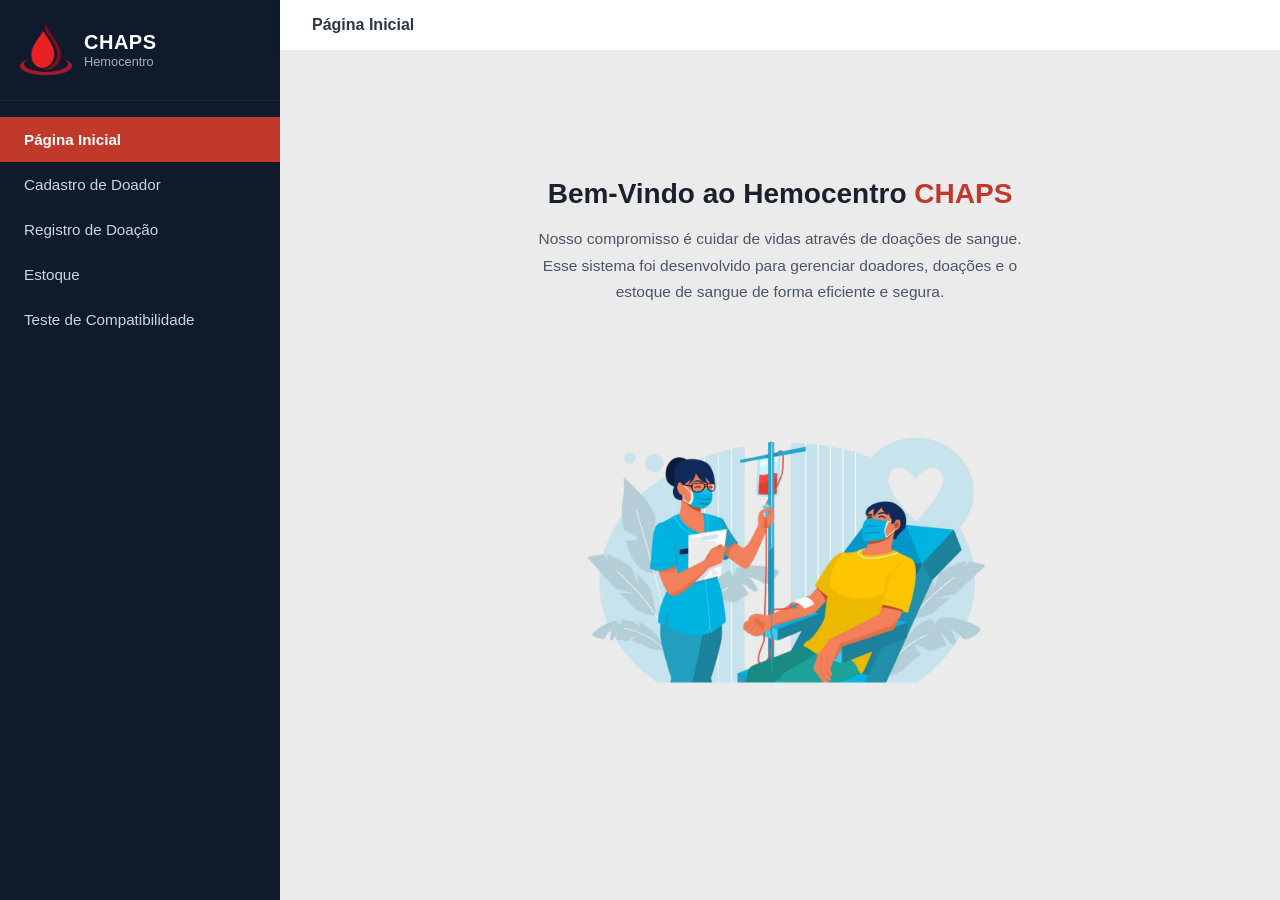
<file: src/web/index.html>
<!DOCTYPE html>
<!--
Click nbfs://nbhost/SystemFileSystem/Templates/Licenses/license-default.txt to change this license
Click nbfs://nbhost/SystemFileSystem/Templates/JSP_Servlet/Html.html to edit this template
-->
<html>
    <head>
    <meta charset="UTF-8">
    <meta name="viewport" content="width=device-width, initial-scale=1.0">
    <title>Pagina Inicial</title>
    <link rel="stylesheet" href="style/index.css">
</head>
<body>
    
    
  <!-- SIDEBAR -->
  <aside class="sidebar">
    <div class="sidebar-logo">
      <img src="img/logo.png" alt="Logo CHAPS" class="logo-img" />
      <div class="logo-text">
        <span class="logo-name">CHAPS</span>
        <span class="logo-sub">Hemocentro</span>
      </div>
    </div>
 
    <nav class="sidebar-nav">
      <a href="index.html" class="nav-item active">Página Inicial</a>
      <a href="cadastroDoador.html" class="nav-item">Cadastro de Doador</a>
      <a href="registroDoacao.html" class="nav-item">Registro de Doação</a>
      <a href="estoque.html" class="nav-item">Estoque</a>
      <a href="compatibilidade.html" class="nav-item">Teste de Compatibilidade</a>
    </nav>
  </aside>
 
  <!-- MAIN CONTENT -->
  <main class="main-content">
    <header class="topbar">
      <span>Página Inicial</span>
    </header>
 
    <section class="hero">
      <div class="hero-text">
        <h1>Bem-Vindo ao Hemocentro <span class="highlight">CHAPS</span></h1>
        <p>
          Nosso compromisso é cuidar de vidas através de doações de sangue.<br/>
          Esse sistema foi desenvolvido para gerenciar doadores, doações e o<br/>
          estoque de sangue de forma eficiente e segura.
        </p>
      </div>
      <div class="hero-image">
        <img src="img/imgNurse.png" alt="Enfermeira e doador" />
      </div>
    </section>
  </main>

</body>
</html>
</file>
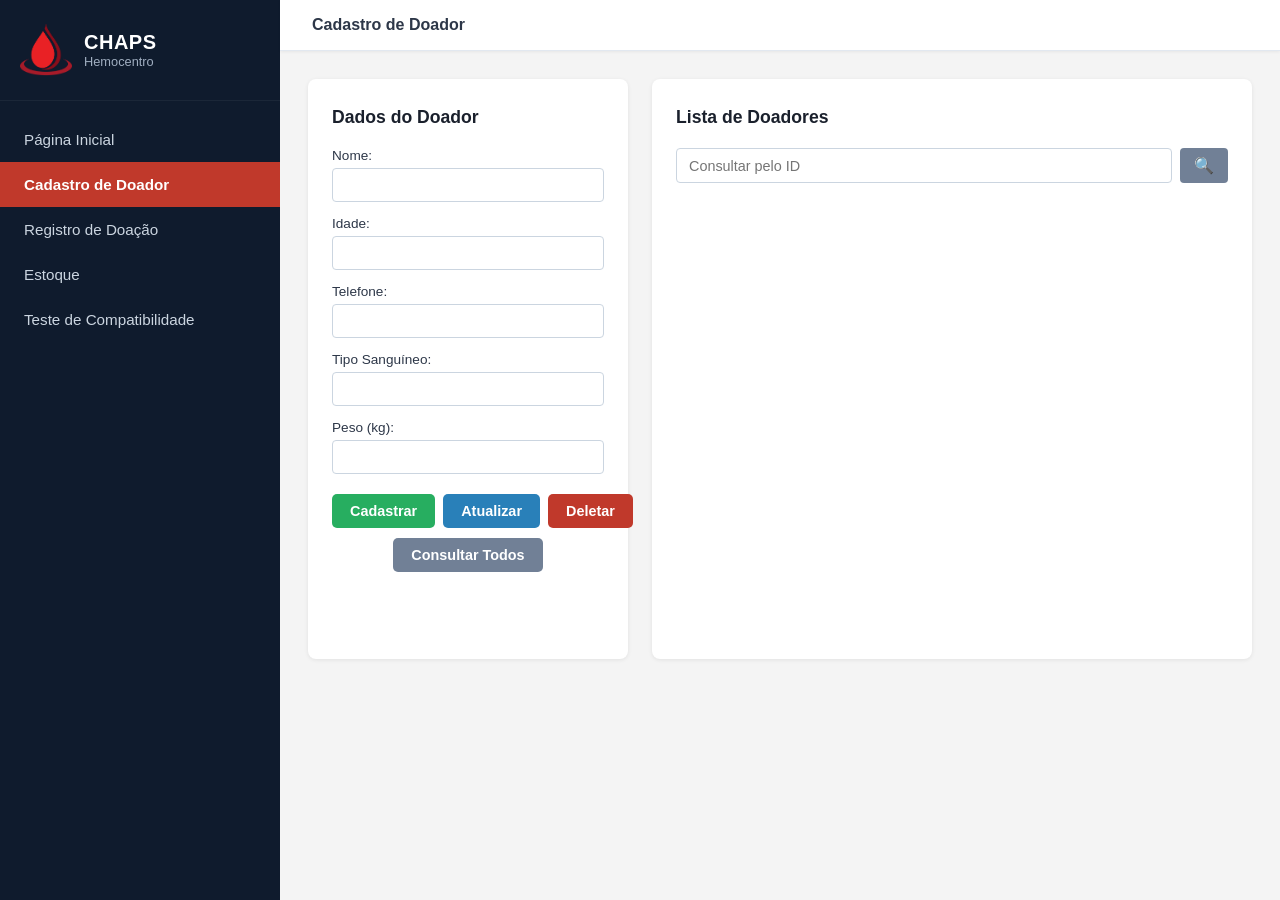
<file: src/web/cadastroDoador.html>
<!DOCTYPE html>
<!--
Click nbfs://nbhost/SystemFileSystem/Templates/Licenses/license-default.txt to change this license
Click nbfs://nbhost/SystemFileSystem/Templates/JSP_Servlet/Html.html to edit this template
-->
<html>
   <head>
    <meta charset="UTF-8">
    <meta name="viewport" content="width=device-width, initial-scale=1.0">
    <title>Cadastro de Doadores</title>
    <link rel="stylesheet" href="style/cadastroDoador.css">
</head>
<body>
    
    
  <!-- SIDEBAR -->
  <aside class="sidebar">
    <div class="sidebar-logo">
      <img src="img/logo.png" alt="Logo CHAPS" class="logo-img" />
      <div class="logo-text">
        <span class="logo-name">CHAPS</span>
        <span class="logo-sub">Hemocentro</span>
      </div>
    </div>
 
    <nav class="sidebar-nav">
      <a href="index.html" class="nav-item">Página Inicial</a>
      <a href="cadastroDoador.html" class="nav-item active">Cadastro de Doador</a>
      <a href="registroDoacao.html" class="nav-item">Registro de Doação</a>
      <a href="estoque.html" class="nav-item">Estoque</a>
      <a href="compatibilidade.html" class="nav-item">Teste de Compatibilidade</a>
    </nav>
  </aside>
 
  <!-- MAIN CONTENT -->
  <main class="main-content">
    <header class="topbar">
      <span>Cadastro de Doador</span>
    </header>
 
    <div class="page-body">
 
      <!-- CARD: Formulário -->
      <div class="card form-card">
        <h2 class="card-title">Dados do Doador</h2>
 
        <div class="form-group">
          <label for="nome">Nome:</label>
          <input type="text" id="nome" name="nome" />
        </div>
 
        <div class="form-group">
          <label for="idade">Idade:</label>
          <input type="text" id="idade" name="idade" />
        </div>
 
        <div class="form-group">
          <label for="telefone">Telefone:</label>
          <input type="tel" id="telefone" name="telefone" />
        </div>
 
        <div class="form-group">
          <label for="tipo">Tipo Sanguíneo:</label>
          <input type="text" id="tipo" name="tipo" />
        </div>
 
        <div class="form-group">
          <label for="peso">Peso (kg):</label>
          <input type="text" id="peso" name="peso" />
        </div>
 
        <div class="btn-row">
          <button class="btn btn-green">Cadastrar</button>
          <button class="btn btn-blue">Atualizar</button>
          <button class="btn btn-red">Deletar</button>
        </div>
 
        <div class="btn-row-center">
          <button class="btn btn-gray">Consultar Todos</button>
        </div>
      </div>
 
      <!-- CARD: Lista de Doadores -->
      <div class="card list-card">
        <h2 class="card-title">Lista de Doadores</h2>
 
        <div class="search-row">
          <input type="text" id="searchId" placeholder="Consultar pelo ID" class="search-input" />
          <button class="btn btn-search">🔍</button>
        </div>
 
        <!-- Tabela será populada via banco de dados -->
        <div class="table-wrapper" id="tabelaDoadores">
          <!-- Exemplo da estrutura da tabela que virá do banco:
 
          <table>
            <thead>
              <tr>
                <th>ID</th>
                <th>Nome</th>
                <th>Idade</th>
                <th>Telefone</th>
                <th>Tipo Sanguíneo</th>
                <th>Peso (kg)</th>
              </tr>
            </thead>
            <tbody>
              <tr>
                <td>1</td>
                <td>João Silva</td>
                <td>28</td>
                <td>(11) 99999-0000</td>
                <td>O+</td>
                <td>75</td>
              </tr>
            </tbody>
          </table>
 
          -->
        </div>
      </div>
 
    </div>
  </main>

</body>
</html>
</file>
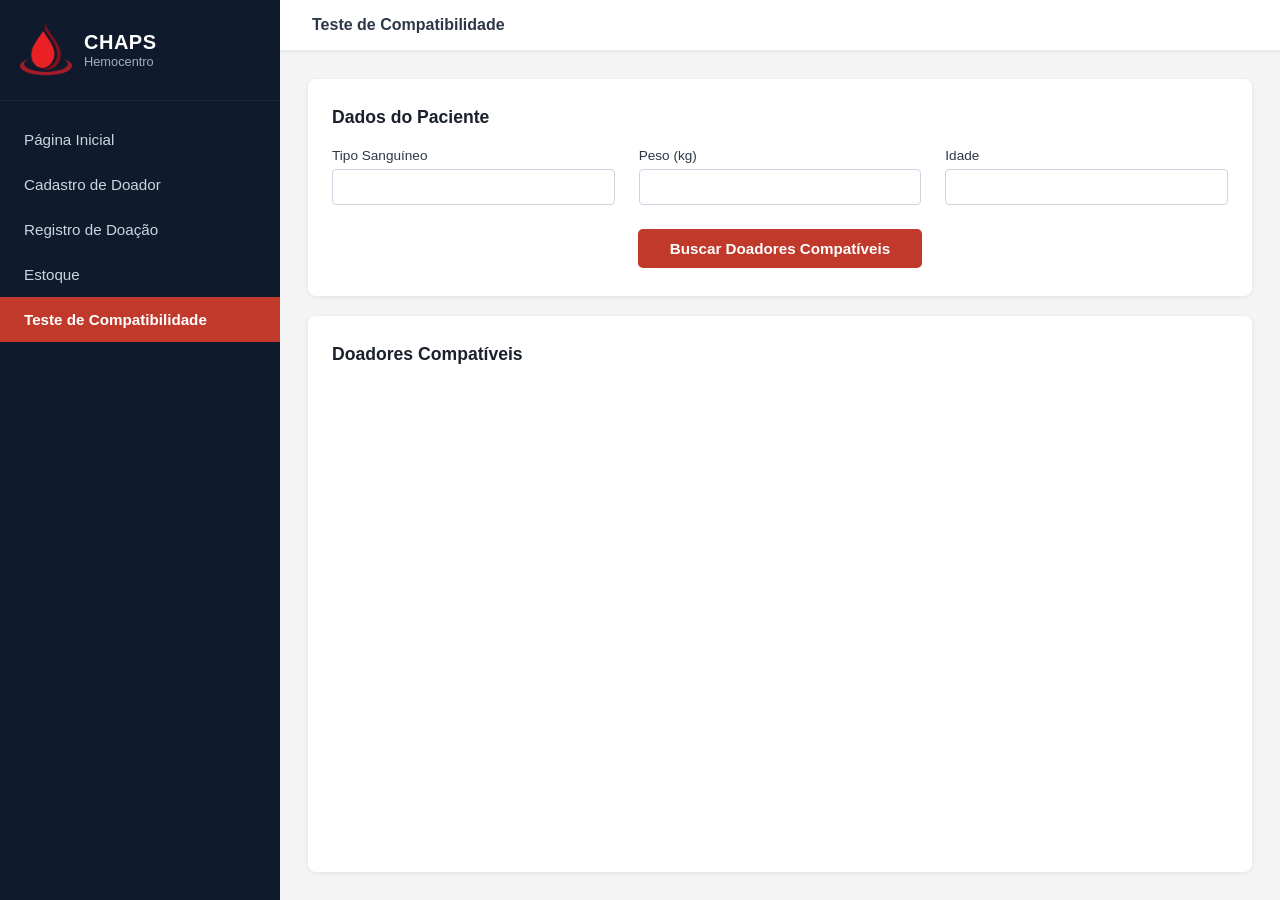
<file: src/web/compatibilidade.html>
<!DOCTYPE html>
<!--
Click nbfs://nbhost/SystemFileSystem/Templates/Licenses/license-default.txt to change this license
Click nbfs://nbhost/SystemFileSystem/Templates/JSP_Servlet/Html.html to edit this template
-->
<html>
   <head>
    <meta charset="UTF-8">
    <meta name="viewport" content="width=device-width, initial-scale=1.0">
    <title>Teste de Compatibilidade</title>
    <link rel="stylesheet" href="style/compatibilidade.css">
</head>
<body>
      <!-- SIDEBAR -->
  <aside class="sidebar">
    <div class="sidebar-logo">
      <img src="img/logo.png" alt="Logo CHAPS" class="logo-img" />
      <div class="logo-text">
        <span class="logo-name">CHAPS</span>
        <span class="logo-sub">Hemocentro</span>
      </div>
    </div>
 
    <nav class="sidebar-nav">
      <a href="index.html" class="nav-item">Página Inicial</a>
      <a href="cadastroDoador.html" class="nav-item">Cadastro de Doador</a>
      <a href="registroDoacao.html" class="nav-item">Registro de Doação</a>
      <a href="estoque.html" class="nav-item">Estoque</a>
      <a href="compatibilidade.html" class="nav-item active">Teste de Compatibilidade</a>
    </nav>
  </aside>
 
  <!-- MAIN CONTENT -->
  <main class="main-content">
    <header class="topbar">
      <span>Teste de Compatibilidade</span>
    </header>
 
    <div class="page-body">
 
      <!-- CARD: Dados do Paciente -->
      <div class="card form-card">
        <h2 class="card-title">Dados do Paciente</h2>
 
        <div class="form-row">
          <div class="form-group">
            <label for="tipo">Tipo Sanguíneo</label>
            <input type="text" id="tipo" name="tipo" />
          </div>
 
          <div class="form-group">
            <label for="peso">Peso (kg)</label>
            <input type="text" id="peso" name="peso" />
          </div>
 
          <div class="form-group">
            <label for="idade">Idade</label>
            <input type="text" id="idade" name="idade" />
          </div>
        </div>
 
        <div class="btn-row-center">
          <button class="btn btn-red">Buscar Doadores Compatíveis</button>
        </div>
      </div>
 
      <!-- CARD: Doadores Compatíveis -->
      <div class="card result-card">
        <h2 class="card-title">Doadores Compatíveis</h2>
 
        <!-- Tabela populada via banco de dados -->
        <div class="table-wrapper" id="tabelaCompatíveis">
          <!-- Estrutura da tabela que virá do banco:
 
          <table>
            <thead>
              <tr>
                <th>ID</th>
                <th>Nome</th>
                <th>Tipo Sanguíneo</th>
                <th>Peso (kg)</th>
                <th>Telefone</th>
              </tr>
            </thead>
            <tbody>
              <tr>
                <td>2</td>
                <td>Maria Souza</td>
                <td>O+</td>
                <td>68</td>
                <td>(11) 98888-1111</td>
              </tr>
            </tbody>
          </table>
 
          -->
        </div>
      </div>
 
    </div>
  </main>
</body>
</html>
</file>
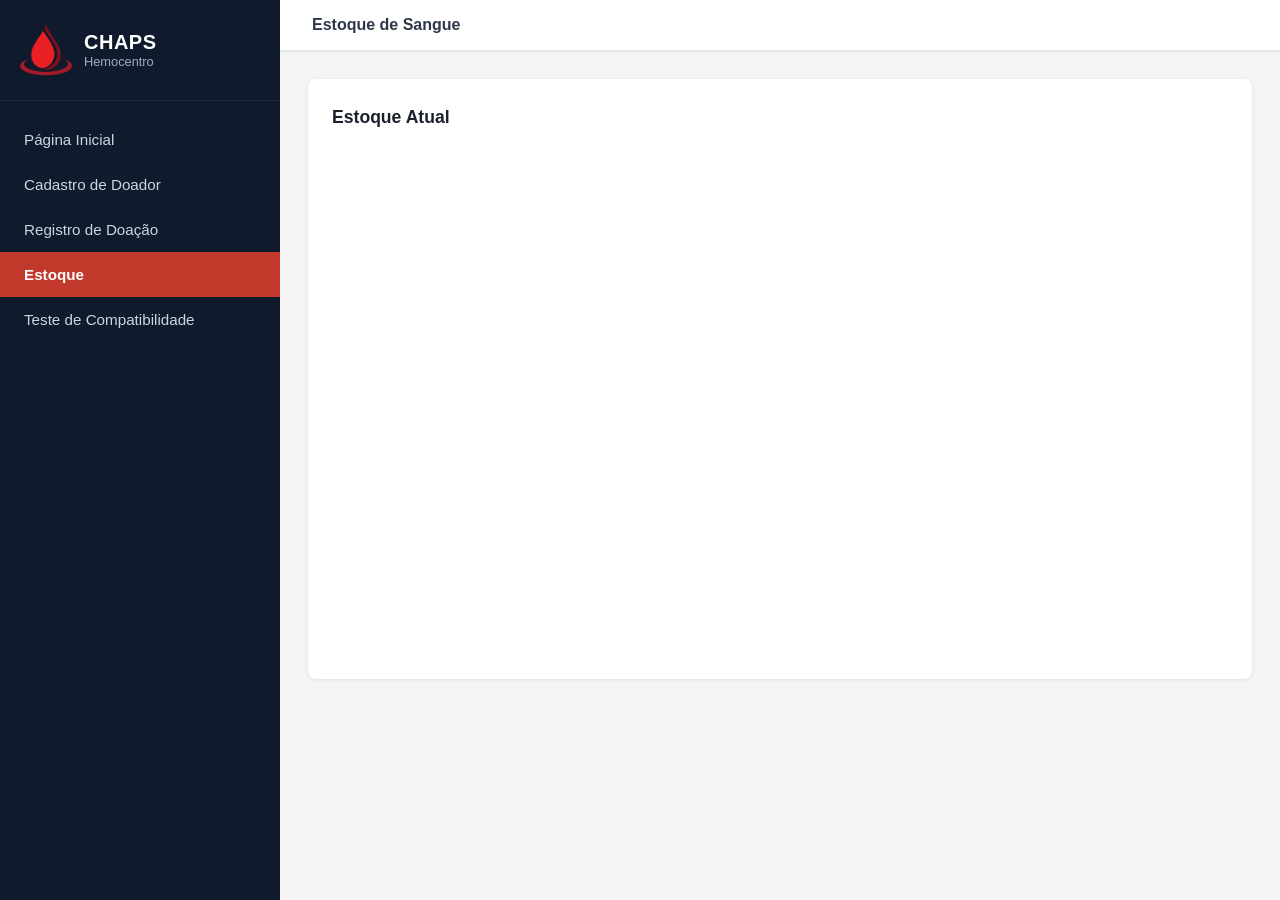
<file: src/web/estoque.html>
<!DOCTYPE html>
<!--
Click nbfs://nbhost/SystemFileSystem/Templates/Licenses/license-default.txt to change this license
Click nbfs://nbhost/SystemFileSystem/Templates/JSP_Servlet/Html.html to edit this template
-->
<html>
   <head>
    <meta charset="UTF-8">
    <meta name="viewport" content="width=device-width, initial-scale=1.0">
    <title>Estoque de Sangue</title>
    <link rel="stylesheet" href="style/estoque.css">
</head>
<body>
    
      <!-- SIDEBAR -->
  <aside class="sidebar">
    <div class="sidebar-logo">
      <img src="img/logo.png" alt="Logo CHAPS" class="logo-img" />
      <div class="logo-text">
        <span class="logo-name">CHAPS</span>
        <span class="logo-sub">Hemocentro</span>
      </div>
    </div>
 
    <nav class="sidebar-nav">
      <a href="index.html" class="nav-item">Página Inicial</a>
      <a href="cadastroDoador.html" class="nav-item">Cadastro de Doador</a>
      <a href="registroDoacao.html" class="nav-item">Registro de Doação</a>
      <a href="estoque.html" class="nav-item active">Estoque</a>
      <a href="compatibilidade.html" class="nav-item">Teste de Compatibilidade</a>
    </nav>
  </aside>
 
  <!-- MAIN CONTENT -->
  <main class="main-content">
    <header class="topbar">
      <span>Estoque de Sangue</span>
    </header>
 
    <div class="page-body">
      <div class="card">
        <h2 class="card-title">Estoque Atual</h2>
 
        <!-- Tabela populada via banco de dados -->
        <div class="table-wrapper" id="tabelaEstoque">
          <!-- Estrutura da tabela que virá do banco:
 
          <table>
            <thead>
              <tr>
                <th>Tipo Sanguíneo</th>
                <th>Quantidade Disponível (ml)</th>
              </tr>
            </thead>
            <tbody>
              <tr>
                <td>A+</td>
                <td>1350</td>
              </tr>
              <tr>
                <td>O-</td>
                <td>900</td>
              </tr>
            </tbody>
          </table>
 
          -->
        </div>
      </div>
    </div>
  </main>

</body>
</html>
</file>
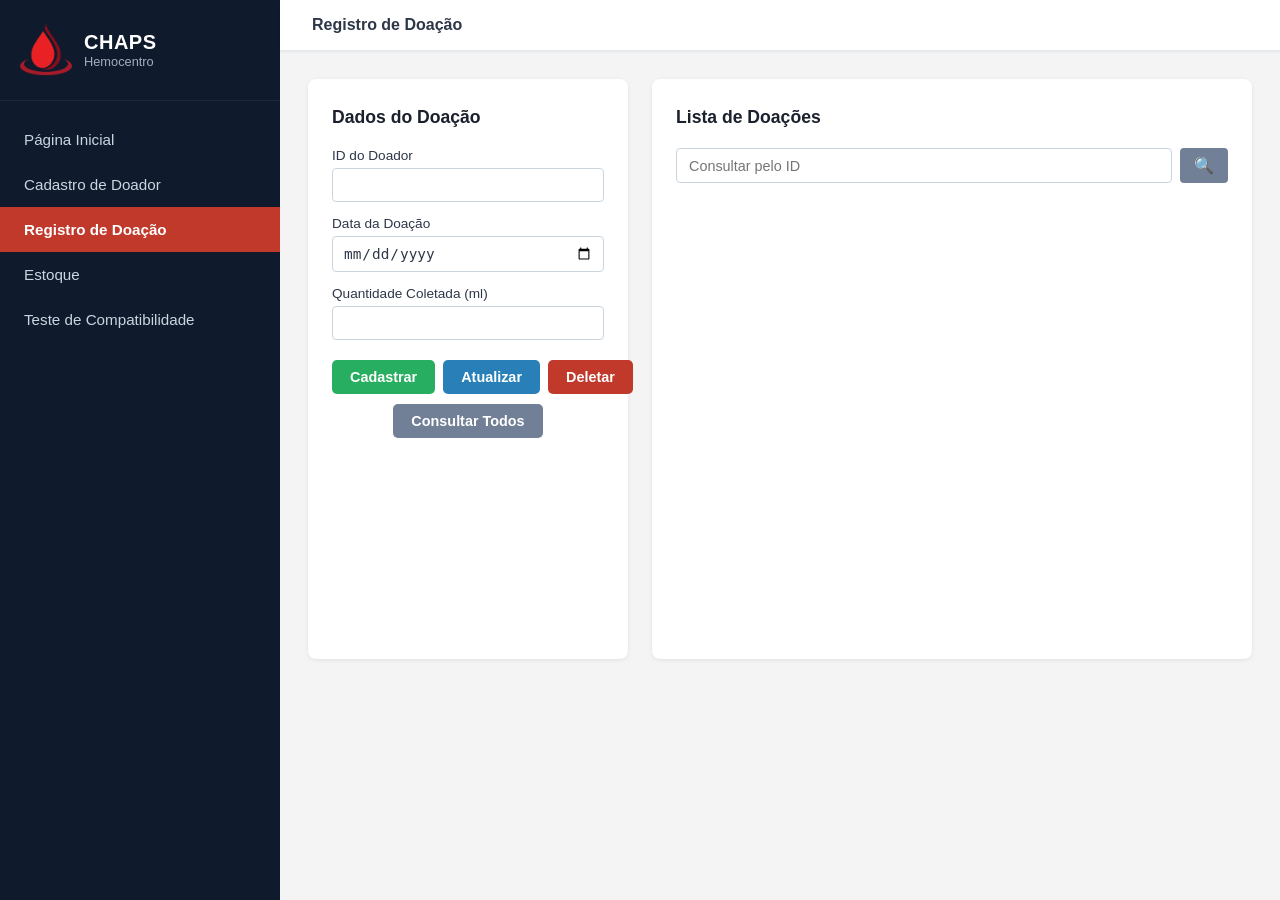
<file: src/web/registroDoacao.html>
<!DOCTYPE html>
<!--
Click nbfs://nbhost/SystemFileSystem/Templates/Licenses/license-default.txt to change this license
Click nbfs://nbhost/SystemFileSystem/Templates/JSP_Servlet/Html.html to edit this template
-->
<html>
    <head>
    <meta charset="UTF-8">
    <meta name="viewport" content="width=device-width, initial-scale=1.0">
    <title>Registro de Doações</title>
    <link rel="stylesheet" href="style/registroDoacao.css">
</head>
<body>

     
  <!-- SIDEBAR -->
  <aside class="sidebar">
    <div class="sidebar-logo">
      <img src="img/logo.png" alt="Logo CHAPS" class="logo-img" />
      <div class="logo-text">
        <span class="logo-name">CHAPS</span>
        <span class="logo-sub">Hemocentro</span>
      </div>
    </div>
 
    <nav class="sidebar-nav">
      <a href="index.html" class="nav-item">Página Inicial</a>
      <a href="cadastroDoador.html" class="nav-item">Cadastro de Doador</a>
      <a href="registroDoacao.html" class="nav-item active">Registro de Doação</a>
      <a href="estoque.html" class="nav-item">Estoque</a>
      <a href="compatibilidade.html" class="nav-item">Teste de Compatibilidade</a>
    </nav>
  </aside>
 
  <!-- MAIN CONTENT -->
  <main class="main-content">
    <header class="topbar">
      <span>Registro de Doação</span>
    </header>
 
    <div class="page-body">
 
      <!-- CARD: Formulário -->
      <div class="card form-card">
        <h2 class="card-title">Dados do Doação</h2>
 
        <div class="form-group">
          <label for="idDoador">ID do Doador</label>
          <input type="number" id="idDoador" name="idDoador" />
        </div>
 
        <div class="form-group">
          <label for="dataDoacao">Data da Doação</label>
          <input type="date" id="dataDoacao" name="dataDoacao" />
        </div>
 
        <div class="form-group">
          <label for="quantidade">Quantidade Coletada (ml)</label>
          <input type="number" id="quantidade" name="quantidade" />
        </div>
 
        <div class="btn-row">
          <button class="btn btn-green">Cadastrar</button>
          <button class="btn btn-blue">Atualizar</button>
          <button class="btn btn-red">Deletar</button>
        </div>
 
        <div class="btn-row-center">
          <button class="btn btn-gray">Consultar Todos</button>
        </div>
      </div>
 
      <!-- CARD: Lista de Doações -->
      <div class="card list-card">
        <h2 class="card-title">Lista de Doações</h2>
 
        <div class="search-row">
          <input type="text" id="searchId" placeholder="Consultar pelo ID" class="search-input" />
          <button class="btn-search">🔍</button>
        </div>
 
        <!-- Tabela será populada via banco de dados -->
        <div class="table-wrapper" id="tabelaDoacoes">
          <!-- Estrutura da tabela que virá do banco:
 
          <table>
            <thead>
              <tr>
                <th>ID</th>
                <th>ID do Doador</th>
                <th>Data da Doação</th>
                <th>Quantidade (ml)</th>
              </tr>
            </thead>
            <tbody>
              <tr>
                <td>1</td>
                <td>3</td>
                <td>2024-05-10</td>
                <td>450</td>
              </tr>
            </tbody>
          </table>
 
          -->
        </div>
      </div>
 
    </div>
  </main>

</body>
</html>
</file>
<file: src/web/style/index.css>
/*
Click nbfs://nbhost/SystemFileSystem/Templates/Licenses/license-default.txt to change this license
Click nbfs://nbhost/SystemFileSystem/Templates/JSP_Servlet/CascadeStyleSheet.css to edit this template
*/
/* 
    Created on : 26 de mai. de 2026, 20:57:11
    Author     : julia
*/
/* ── Reset & Base ── */
*, *::before, *::after {
  box-sizing: border-box;
  margin: 0;
  padding: 0;
}

body {
  display: flex;
  min-height: 100vh;
  font-family: 'Segoe UI', Tahoma, Geneva, Verdana, sans-serif;
  background: #f0f0f0;
}

/* ── SIDEBAR ── */
.sidebar {
  width: 280px;
  min-height: 100vh;
  background-color: #0f1b2d;
  display: flex;
  flex-direction: column;
  flex-shrink: 0;
}

/* Logo area */
.sidebar-logo {
  display: flex;
  align-items: center;
  gap: 12px;
  padding: 24px 20px;
  border-bottom: 1px solid rgba(255,255,255,0.05);
}

.logo-img {
  width: 52px;
  height: 52px;
  object-fit: contain;
}

.logo-text {
  display: flex;
  flex-direction: column;
}

.logo-name {
  color: #ffffff;
  font-size: 1.25rem;
  font-weight: 700;
  letter-spacing: 0.5px;
}

.logo-sub {
  color: #a0aec0;
  font-size: 0.8rem;
  font-weight: 400;
}

/* Nav items */
.sidebar-nav {
  display: flex;
  flex-direction: column;
  margin-top: 16px;
}

.nav-item {
  display: flex;
  align-items: center;
  gap: 10px;
  padding: 14px 24px;
  color: #cbd5e0;
  text-decoration: none;
  font-size: 0.95rem;
  font-weight: 400;
  transition: background 0.2s, color 0.2s;
}

.nav-item:hover {
  background-color: rgba(255,255,255,0.06);
  color: #ffffff;
}

.nav-item.active {
  background-color: #c0392b;
  color: #ffffff;
  font-weight: 600;
}

/* ── MAIN CONTENT ── */
.main-content {
  flex: 1;
  display: flex;
  flex-direction: column;
  background: #f4f4f4;
}

/* Top bar */
.topbar {
  background: #ffffff;
  padding: 16px 32px;
  font-size: 1rem;
  font-weight: 600;
  color: #2d3748;
  border-bottom: 1px solid #e2e8f0;
  box-shadow: 0 1px 3px rgba(0,0,0,0.06);
}

/* Hero section */
.hero {
  flex: 1;
  display: flex;
  flex-direction: column;
  align-items: center;
  justify-content: center;
  padding: 48px 40px;
  background: #ebebeb;
  text-align: center;
}

.hero-text {
  max-width: 600px;
  margin-bottom: 32px;
}

.hero-text h1 {
  font-size: 1.75rem;
  font-weight: 700;
  color: #1a202c;
  margin-bottom: 16px;
}

.highlight {
  color: #c0392b;
}

.hero-text p {
  font-size: 0.97rem;
  color: #4a5568;
  line-height: 1.7;
}

.hero-image img {
  max-width: 420px;
  width: 100%;
  object-fit: contain;
}
</file>
<file: src/web/style/cadastroDoador.css>
/*
Click nbfs://nbhost/SystemFileSystem/Templates/Licenses/license-default.txt to change this license
Click nbfs://nbhost/SystemFileSystem/Templates/JSP_Servlet/CascadeStyleSheet.css to edit this template
*/
/* 
    Created on : 26 de mai. de 2026, 21:05:21
    Author     : julia
*/

/* ── Reset & Base ── */
*, *::before, *::after {
  box-sizing: border-box;
  margin: 0;
  padding: 0;
}

body {
  display: flex;
  min-height: 100vh;
  font-family: 'Segoe UI', Tahoma, Geneva, Verdana, sans-serif;
  background: #f0f0f0;
}

/* ══════════════════════════════
   SIDEBAR
══════════════════════════════ */
.sidebar {
  width: 280px;
  min-height: 100vh;
  background-color: #0f1b2d;
  display: flex;
  flex-direction: column;
  flex-shrink: 0;
}

.sidebar-logo {
  display: flex;
  align-items: center;
  gap: 12px;
  padding: 24px 20px;
  border-bottom: 1px solid rgba(255,255,255,0.05);
}

.logo-img {
  width: 52px;
  height: 52px;
  object-fit: contain;
}

.logo-text {
  display: flex;
  flex-direction: column;
}

.logo-name {
  color: #ffffff;
  font-size: 1.25rem;
  font-weight: 700;
  letter-spacing: 0.5px;
}

.logo-sub {
  color: #a0aec0;
  font-size: 0.8rem;
  font-weight: 400;
}

.sidebar-nav {
  display: flex;
  flex-direction: column;
  margin-top: 16px;
}

.nav-item {
  display: flex;
  align-items: center;
  gap: 10px;
  padding: 14px 24px;
  color: #cbd5e0;
  text-decoration: none;
  font-size: 0.95rem;
  font-weight: 400;
  transition: background 0.2s, color 0.2s;
}

.nav-item:hover {
  background-color: rgba(255,255,255,0.06);
  color: #ffffff;
}

.nav-item.active {
  background-color: #c0392b;
  color: #ffffff;
  font-weight: 600;
}

.nav-icon {
  font-size: 1rem;
}

/* ══════════════════════════════
   MAIN CONTENT
══════════════════════════════ */
.main-content {
  flex: 1;
  display: flex;
  flex-direction: column;
  background: #f4f4f4;
}

.topbar {
  background: #ffffff;
  padding: 16px 32px;
  font-size: 1rem;
  font-weight: 600;
  color: #2d3748;
  border-bottom: 1px solid #e2e8f0;
  box-shadow: 0 1px 3px rgba(0,0,0,0.06);
}

/* ══════════════════════════════
   PAGE BODY
══════════════════════════════ */
.page-body {
  display: flex;
  gap: 24px;
  padding: 28px;
  flex: 1;
  align-items: flex-start;
}

/* ── Cards ── */
.card {
  background: #ffffff;
  border-radius: 8px;
  padding: 28px 24px;
  box-shadow: 0 1px 4px rgba(0,0,0,0.08);
}

.form-card {
  width: 320px;
  flex-shrink: 0;
  min-height: 580px;
}

.list-card {
  flex: 1;
  min-height: 580px;
}

.card-title {
  font-size: 1.1rem;
  font-weight: 700;
  color: #1a202c;
  margin-bottom: 20px;
}

/* ── Form ── */
.form-group {
  display: flex;
  flex-direction: column;
  margin-bottom: 14px;
}

.form-group label {
  font-size: 0.85rem;
  color: #2d3748;
  margin-bottom: 5px;
  font-weight: 500;
}

.form-group input {
  padding: 8px 10px;
  border: 1px solid #cbd5e0;
  border-radius: 4px;
  font-size: 0.9rem;
  color: #2d3748;
  background: #fff;
  transition: border-color 0.2s;
  outline: none;
}

.form-group input:focus {
  border-color: #c0392b;
}

/* ── Buttons ── */
.btn-row {
  display: flex;
  gap: 8px;
  margin-top: 20px;
}

.btn-row-center {
  display: flex;
  justify-content: center;
  margin-top: 10px;
}

.btn {
  padding: 9px 18px;
  border: none;
  border-radius: 5px;
  font-size: 0.9rem;
  font-weight: 600;
  cursor: pointer;
  transition: opacity 0.2s, transform 0.1s;
}

.btn:hover {
  opacity: 0.88;
  transform: translateY(-1px);
}

.btn:active {
  transform: translateY(0);
}

.btn-green { background-color: #27ae60; color: #fff; }
.btn-blue  { background-color: #2980b9; color: #fff; }
.btn-red   { background-color: #c0392b; color: #fff; }
.btn-gray  { background-color: #718096; color: #fff; min-width: 140px; }

/* ── Search row ── */
.search-row {
  display: flex;
  gap: 8px;
  margin-bottom: 20px;
}

.search-input {
  flex: 1;
  padding: 8px 12px;
  border: 1px solid #cbd5e0;
  border-radius: 4px;
  font-size: 0.9rem;
  color: #2d3748;
  outline: none;
  transition: border-color 0.2s;
}

.search-input:focus {
  border-color: #c0392b;
}

.btn-search {
  padding: 8px 14px;
  background-color: #718096;
  color: #fff;
  border: none;
  border-radius: 4px;
  font-size: 1rem;
  cursor: pointer;
  transition: opacity 0.2s;
}

.btn-search:hover {
  opacity: 0.85;
}

/* ── Table (populada via banco) ── */
.table-wrapper {
  width: 100%;
  overflow-x: auto;
}

.table-wrapper table {
  width: 100%;
  border-collapse: collapse;
  font-size: 0.88rem;
  color: #2d3748;
}

.table-wrapper thead {
  background-color: #f7fafc;
  border-bottom: 2px solid #e2e8f0;
}

.table-wrapper th {
  text-align: left;
  padding: 10px 12px;
  font-weight: 700;
  color: #4a5568;
  white-space: nowrap;
}

.table-wrapper td {
  padding: 9px 12px;
  border-bottom: 1px solid #edf2f7;
  white-space: nowrap;
}

.table-wrapper tbody tr:hover {
  background-color: #fff5f5;
  cursor: pointer;
}
</file>
<file: src/web/style/compatibilidade.css>
/*
Click nbfs://nbhost/SystemFileSystem/Templates/Licenses/license-default.txt to change this license
Click nbfs://nbhost/SystemFileSystem/Templates/JSP_Servlet/CascadeStyleSheet.css to edit this template
*/
/* 
    Created on : 26 de mai. de 2026, 21:05:57
    Author     : julia
*/

/* ── Reset & Base ── */
*, *::before, *::after {
  box-sizing: border-box;
  margin: 0;
  padding: 0;
}

body {
  display: flex;
  min-height: 100vh;
  font-family: 'Segoe UI', Tahoma, Geneva, Verdana, sans-serif;
  background: #f0f0f0;
}

/* ══════════════════════════════
   SIDEBAR
══════════════════════════════ */
.sidebar {
  width: 280px;
  min-height: 100vh;
  background-color: #0f1b2d;
  display: flex;
  flex-direction: column;
  flex-shrink: 0;
}

.sidebar-logo {
  display: flex;
  align-items: center;
  gap: 12px;
  padding: 24px 20px;
  border-bottom: 1px solid rgba(255,255,255,0.05);
}

.logo-img {
  width: 52px;
  height: 52px;
  object-fit: contain;
}

.logo-text {
  display: flex;
  flex-direction: column;
}

.logo-name {
  color: #ffffff;
  font-size: 1.25rem;
  font-weight: 700;
  letter-spacing: 0.5px;
}

.logo-sub {
  color: #a0aec0;
  font-size: 0.8rem;
  font-weight: 400;
}

.sidebar-nav {
  display: flex;
  flex-direction: column;
  margin-top: 16px;
}

.nav-item {
  display: flex;
  align-items: center;
  gap: 10px;
  padding: 14px 24px;
  color: #cbd5e0;
  text-decoration: none;
  font-size: 0.95rem;
  font-weight: 400;
  transition: background 0.2s, color 0.2s;
}

.nav-item:hover {
  background-color: rgba(255,255,255,0.06);
  color: #ffffff;
}

.nav-item.active {
  background-color: #c0392b;
  color: #ffffff;
  font-weight: 600;
}

.nav-icon {
  font-size: 1rem;
}

/* ══════════════════════════════
   MAIN CONTENT
══════════════════════════════ */
.main-content {
  flex: 1;
  display: flex;
  flex-direction: column;
  background: #f4f4f4;
}

.topbar {
  background: #ffffff;
  padding: 16px 32px;
  font-size: 1rem;
  font-weight: 600;
  color: #2d3748;
  border-bottom: 1px solid #e2e8f0;
  box-shadow: 0 1px 3px rgba(0,0,0,0.06);
}

/* ══════════════════════════════
   PAGE BODY
══════════════════════════════ */
.page-body {
  display: flex;
  flex-direction: column;
  gap: 20px;
  padding: 28px;
  flex: 1;
}

/* ── Cards ── */
.card {
  background: #ffffff;
  border-radius: 8px;
  padding: 28px 24px;
  box-shadow: 0 1px 4px rgba(0,0,0,0.08);
}

.result-card {
  flex: 1;
  min-height: 360px;
}

.card-title {
  font-size: 1.1rem;
  font-weight: 700;
  color: #1a202c;
  margin-bottom: 20px;
}

/* ── Form row (3 colunas) ── */
.form-row {
  display: flex;
  gap: 24px;
  margin-bottom: 24px;
}

.form-group {
  display: flex;
  flex-direction: column;
  flex: 1;
}

.form-group label {
  font-size: 0.85rem;
  color: #2d3748;
  margin-bottom: 6px;
  font-weight: 500;
}

.form-group input {
  padding: 9px 10px;
  border: 1px solid #cbd5e0;
  border-radius: 4px;
  font-size: 0.9rem;
  color: #2d3748;
  background: #fff;
  transition: border-color 0.2s;
  outline: none;
}

.form-group input:focus {
  border-color: #c0392b;
}

/* ── Button ── */
.btn-row-center {
  display: flex;
  justify-content: center;
}

.btn {
  padding: 11px 32px;
  border: none;
  border-radius: 5px;
  font-size: 0.95rem;
  font-weight: 600;
  cursor: pointer;
  transition: opacity 0.2s, transform 0.1s;
}

.btn:hover {
  opacity: 0.88;
  transform: translateY(-1px);
}

.btn:active {
  transform: translateY(0);
}

.btn-red { background-color: #c0392b; color: #fff; }

/* ── Table (populada via banco) ── */
.table-wrapper {
  width: 100%;
  overflow-x: auto;
}

.table-wrapper table {
  width: 100%;
  border-collapse: collapse;
  font-size: 0.9rem;
  color: #2d3748;
}

.table-wrapper thead {
  background-color: #f7fafc;
  border-bottom: 2px solid #e2e8f0;
}

.table-wrapper th {
  text-align: left;
  padding: 11px 16px;
  font-weight: 700;
  color: #4a5568;
  white-space: nowrap;
}

.table-wrapper td {
  padding: 10px 16px;
  border-bottom: 1px solid #edf2f7;
  white-space: nowrap;
}

.table-wrapper tbody tr:hover {
  background-color: #fff5f5;
  cursor: pointer;
}
</file>
<file: src/web/style/estoque.css>
/*
Click nbfs://nbhost/SystemFileSystem/Templates/Licenses/license-default.txt to change this license
Click nbfs://nbhost/SystemFileSystem/Templates/JSP_Servlet/CascadeStyleSheet.css to edit this template
*/
/* 
    Created on : 26 de mai. de 2026, 21:05:48
    Author     : julia
*/

/* ── Reset & Base ── */
*, *::before, *::after {
  box-sizing: border-box;
  margin: 0;
  padding: 0;
}

body {
  display: flex;
  min-height: 100vh;
  font-family: 'Segoe UI', Tahoma, Geneva, Verdana, sans-serif;
  background: #f0f0f0;
}

/* ══════════════════════════════
   SIDEBAR
══════════════════════════════ */
.sidebar {
  width: 280px;
  min-height: 100vh;
  background-color: #0f1b2d;
  display: flex;
  flex-direction: column;
  flex-shrink: 0;
}

.sidebar-logo {
  display: flex;
  align-items: center;
  gap: 12px;
  padding: 24px 20px;
  border-bottom: 1px solid rgba(255,255,255,0.05);
}

.logo-img {
  width: 52px;
  height: 52px;
  object-fit: contain;
}

.logo-text {
  display: flex;
  flex-direction: column;
}

.logo-name {
  color: #ffffff;
  font-size: 1.25rem;
  font-weight: 700;
  letter-spacing: 0.5px;
}

.logo-sub {
  color: #a0aec0;
  font-size: 0.8rem;
  font-weight: 400;
}

.sidebar-nav {
  display: flex;
  flex-direction: column;
  margin-top: 16px;
}

.nav-item {
  display: flex;
  align-items: center;
  gap: 10px;
  padding: 14px 24px;
  color: #cbd5e0;
  text-decoration: none;
  font-size: 0.95rem;
  font-weight: 400;
  transition: background 0.2s, color 0.2s;
}

.nav-item:hover {
  background-color: rgba(255,255,255,0.06);
  color: #ffffff;
}

.nav-item.active {
  background-color: #c0392b;
  color: #ffffff;
  font-weight: 600;
}

.nav-icon {
  font-size: 1rem;
}

/* ══════════════════════════════
   MAIN CONTENT
══════════════════════════════ */
.main-content {
  flex: 1;
  display: flex;
  flex-direction: column;
  background: #f4f4f4;
}

.topbar {
  background: #ffffff;
  padding: 16px 32px;
  font-size: 1rem;
  font-weight: 600;
  color: #2d3748;
  border-bottom: 1px solid #e2e8f0;
  box-shadow: 0 1px 3px rgba(0,0,0,0.06);
}

/* ══════════════════════════════
   PAGE BODY
══════════════════════════════ */
.page-body {
  padding: 28px;
  flex: 1;
}

/* ── Card ── */
.card {
  background: #ffffff;
  border-radius: 8px;
  padding: 28px 24px;
  box-shadow: 0 1px 4px rgba(0,0,0,0.08);
  min-height: 600px;
}

.card-title {
  font-size: 1.1rem;
  font-weight: 700;
  color: #1a202c;
  margin-bottom: 20px;
}

/* ── Table (populada via banco) ── */
.table-wrapper {
  width: 100%;
  overflow-x: auto;
}

.table-wrapper table {
  width: 100%;
  border-collapse: collapse;
  font-size: 0.9rem;
  color: #2d3748;
}

.table-wrapper thead {
  background-color: #f7fafc;
  border-bottom: 2px solid #e2e8f0;
}

.table-wrapper th {
  text-align: left;
  padding: 12px 16px;
  font-weight: 700;
  color: #4a5568;
  white-space: nowrap;
}

.table-wrapper td {
  padding: 11px 16px;
  border-bottom: 1px solid #edf2f7;
  white-space: nowrap;
}

.table-wrapper tbody tr:hover {
  background-color: #fff5f5;
  cursor: pointer;
}
</file>
<file: src/web/style/registroDoacao.css>
/*
Click nbfs://nbhost/SystemFileSystem/Templates/Licenses/license-default.txt to change this license
Click nbfs://nbhost/SystemFileSystem/Templates/JSP_Servlet/CascadeStyleSheet.css to edit this template
*/
/* 
    Created on : 26 de mai. de 2026, 21:05:38
    Author     : julia
*/

/* ── Reset & Base ── */
*, *::before, *::after {
  box-sizing: border-box;
  margin: 0;
  padding: 0;
}

body {
  display: flex;
  min-height: 100vh;
  font-family: 'Segoe UI', Tahoma, Geneva, Verdana, sans-serif;
  background: #f0f0f0;
}

/* ══════════════════════════════
   SIDEBAR
══════════════════════════════ */
.sidebar {
  width: 280px;
  min-height: 100vh;
  background-color: #0f1b2d;
  display: flex;
  flex-direction: column;
  flex-shrink: 0;
}

.sidebar-logo {
  display: flex;
  align-items: center;
  gap: 12px;
  padding: 24px 20px;
  border-bottom: 1px solid rgba(255,255,255,0.05);
}

.logo-img {
  width: 52px;
  height: 52px;
  object-fit: contain;
}

.logo-text {
  display: flex;
  flex-direction: column;
}

.logo-name {
  color: #ffffff;
  font-size: 1.25rem;
  font-weight: 700;
  letter-spacing: 0.5px;
}

.logo-sub {
  color: #a0aec0;
  font-size: 0.8rem;
  font-weight: 400;
}

.sidebar-nav {
  display: flex;
  flex-direction: column;
  margin-top: 16px;
}

.nav-item {
  display: flex;
  align-items: center;
  gap: 10px;
  padding: 14px 24px;
  color: #cbd5e0;
  text-decoration: none;
  font-size: 0.95rem;
  font-weight: 400;
  transition: background 0.2s, color 0.2s;
}

.nav-item:hover {
  background-color: rgba(255,255,255,0.06);
  color: #ffffff;
}

.nav-item.active {
  background-color: #c0392b;
  color: #ffffff;
  font-weight: 600;
}

.nav-icon {
  font-size: 1rem;
}

/* ══════════════════════════════
   MAIN CONTENT
══════════════════════════════ */
.main-content {
  flex: 1;
  display: flex;
  flex-direction: column;
  background: #f4f4f4;
}

.topbar {
  background: #ffffff;
  padding: 16px 32px;
  font-size: 1rem;
  font-weight: 600;
  color: #2d3748;
  border-bottom: 1px solid #e2e8f0;
  box-shadow: 0 1px 3px rgba(0,0,0,0.06);
}

/* ══════════════════════════════
   PAGE BODY
══════════════════════════════ */
.page-body {
  display: flex;
  gap: 24px;
  padding: 28px;
  flex: 1;
  align-items: flex-start;
}

/* ── Cards ── */
.card {
  background: #ffffff;
  border-radius: 8px;
  padding: 28px 24px;
  box-shadow: 0 1px 4px rgba(0,0,0,0.08);
}

.form-card {
  width: 320px;
  flex-shrink: 0;
  min-height: 580px;
}

.list-card {
  flex: 1;
  min-height: 580px;
}

.card-title {
  font-size: 1.1rem;
  font-weight: 700;
  color: #1a202c;
  margin-bottom: 20px;
}

/* ── Form ── */
.form-group {
  display: flex;
  flex-direction: column;
  margin-bottom: 14px;
}

.form-group label {
  font-size: 0.85rem;
  color: #2d3748;
  margin-bottom: 5px;
  font-weight: 500;
}

.form-group input {
  padding: 8px 10px;
  border: 1px solid #cbd5e0;
  border-radius: 4px;
  font-size: 0.9rem;
  color: #2d3748;
  background: #fff;
  transition: border-color 0.2s;
  outline: none;
}

.form-group input:focus {
  border-color: #c0392b;
}

/* ── Buttons ── */
.btn-row {
  display: flex;
  gap: 8px;
  margin-top: 20px;
}

.btn-row-center {
  display: flex;
  justify-content: center;
  margin-top: 10px;
}

.btn {
  padding: 9px 18px;
  border: none;
  border-radius: 5px;
  font-size: 0.9rem;
  font-weight: 600;
  cursor: pointer;
  transition: opacity 0.2s, transform 0.1s;
}

.btn:hover {
  opacity: 0.88;
  transform: translateY(-1px);
}

.btn:active {
  transform: translateY(0);
}

.btn-green { background-color: #27ae60; color: #fff; }
.btn-blue  { background-color: #2980b9; color: #fff; }
.btn-red   { background-color: #c0392b; color: #fff; }
.btn-gray  { background-color: #718096; color: #fff; min-width: 140px; }

/* ── Search row ── */
.search-row {
  display: flex;
  gap: 8px;
  margin-bottom: 20px;
}

.search-input {
  flex: 1;
  padding: 8px 12px;
  border: 1px solid #cbd5e0;
  border-radius: 4px;
  font-size: 0.9rem;
  color: #2d3748;
  outline: none;
  transition: border-color 0.2s;
}

.search-input:focus {
  border-color: #c0392b;
}

.btn-search {
  padding: 8px 14px;
  background-color: #718096;
  color: #fff;
  border: none;
  border-radius: 4px;
  font-size: 1rem;
  cursor: pointer;
  transition: opacity 0.2s;
}

.btn-search:hover {
  opacity: 0.85;
}

/* ── Table (populada via banco) ── */
.table-wrapper {
  width: 100%;
  overflow-x: auto;
}

.table-wrapper table {
  width: 100%;
  border-collapse: collapse;
  font-size: 0.88rem;
  color: #2d3748;
}

.table-wrapper thead {
  background-color: #f7fafc;
  border-bottom: 2px solid #e2e8f0;
}

.table-wrapper th {
  text-align: left;
  padding: 10px 12px;
  font-weight: 700;
  color: #4a5568;
  white-space: nowrap;
}

.table-wrapper td {
  padding: 9px 12px;
  border-bottom: 1px solid #edf2f7;
  white-space: nowrap;
}

.table-wrapper tbody tr:hover {
  background-color: #fff5f5;
  cursor: pointer;
}
</file>
